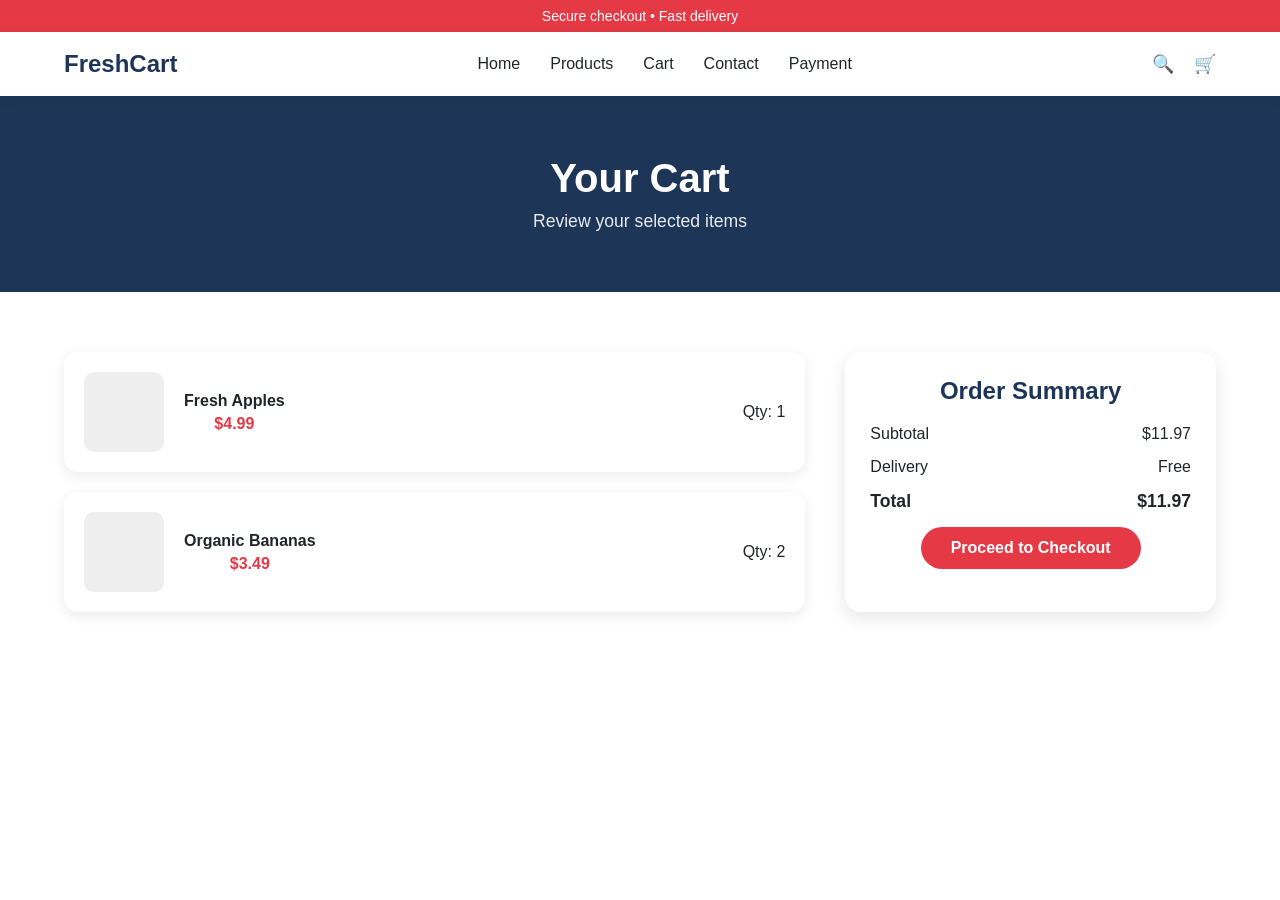
<file: cart.html>
<!DOCTYPE html>
<html lang="en">
<head>
    <meta charset="UTF-8">
    <meta name="viewport" content="width=device-width, initial-scale=1.0">
    <title>Cart | FreshCart</title>
    <link rel="stylesheet" href="style.css">
</head>
<body>

    <!-- Announcement Bar -->
    <div class="announcement-bar">
        Secure checkout • Fast delivery
    </div>

    <!-- Navbar -->
    <nav class="navbar">
        <div class="logo">FreshCart</div>

        <div class="nav-links">
            <a href="index.html">Home</a>
            <a href="products.html">Products</a>
            <a href="cart.html">Cart</a>
           <a href="contact.html">Contact</a>
            <a href="payment.html">Payment</a>

        </div>

        <div class="nav-icons">
            <span>🔍</span>
            <span>🛒</span>
        </div>

        <div class="hamburger">☰</div>
    </nav>

    <!-- Page Header -->
    <section class="page-header">
        <h1>Your Cart</h1>
        <p>Review your selected items</p>
    </section>

    <!-- Cart Layout -->
    <section class="cart container">

        <!-- Cart Items -->
        <div class="cart-items">

            <div class="cart-item">
                <div class="cart-image"></div>
                <div class="cart-details">
                    <h3>Fresh Apples</h3>
                    <p class="cart-price">$4.99</p>
                </div>
                <div class="cart-qty">Qty: 1</div>
            </div>

            <div class="cart-item">
                <div class="cart-image"></div>
                <div class="cart-details">
                    <h3>Organic Bananas</h3>
                    <p class="cart-price">$3.49</p>
                </div>
                <div class="cart-qty">Qty: 2</div>
            </div>

        </div>

        <!-- Cart Summary -->
        <div class="cart-summary">
            <h2>Order Summary</h2>

            <div class="summary-row">
                <span>Subtotal</span>
                <span>$11.97</span>
            </div>

            <div class="summary-row">
                <span>Delivery</span>
                <span>Free</span>
            </div>

            <div class="summary-total">
                <span>Total</span>
                <span>$11.97</span>
            </div>

            <button class="cta-button">Proceed to Checkout</button>
        </div>

    </section>

</body>
</html>
</file>
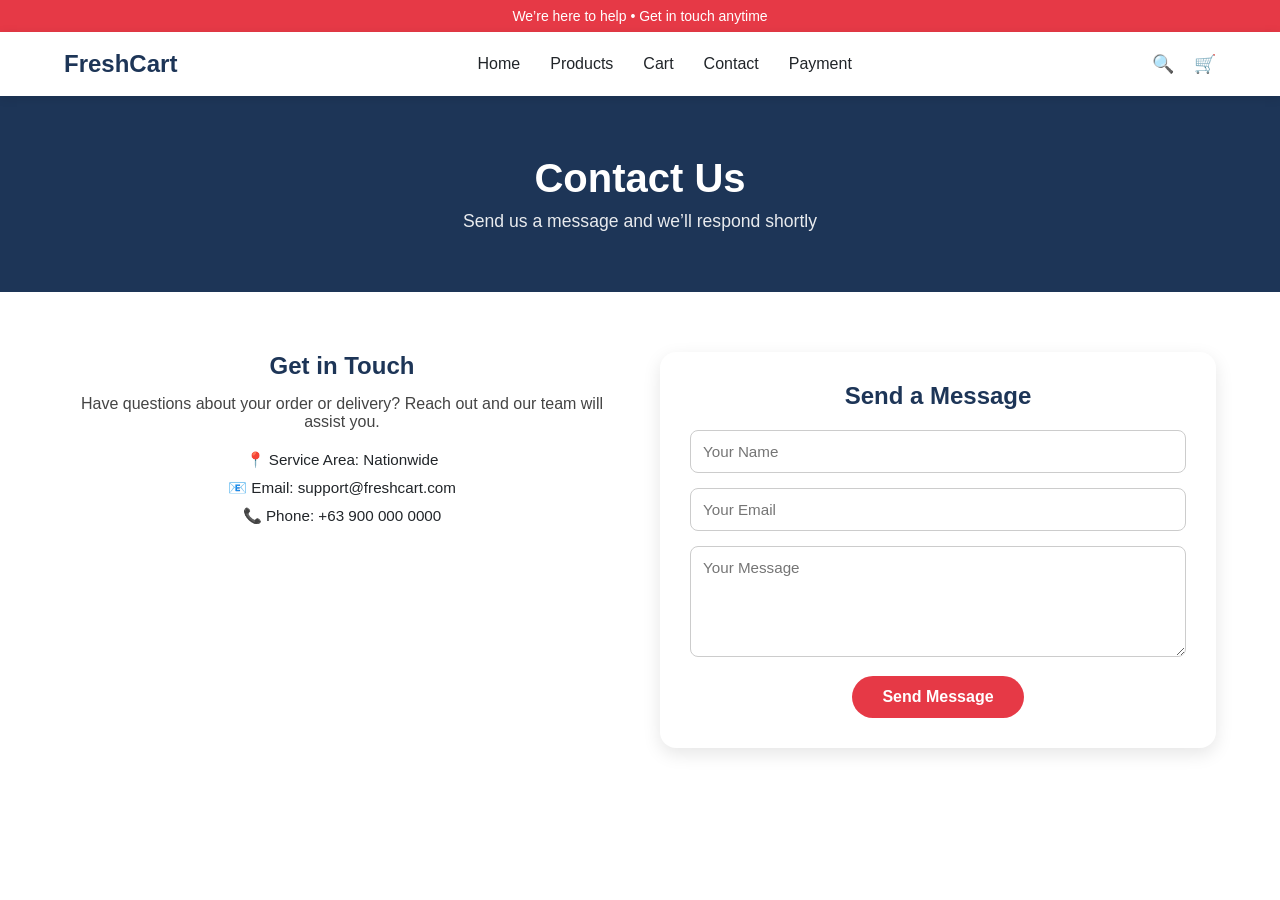
<file: contact.html>
<!DOCTYPE html>
<html lang="en">
<head>
    <meta charset="UTF-8">
    <meta name="viewport" content="width=device-width, initial-scale=1.0">
    <title>Contact | FreshCart</title>
    <link rel="stylesheet" href="style.css">
</head>
<body>

    <!-- Announcement Bar -->
    <div class="announcement-bar">
        We’re here to help • Get in touch anytime
    </div>

    <!-- Navbar -->
    <nav class="navbar">
        <div class="logo">FreshCart</div>

        <div class="nav-links">
            <a href="index.html">Home</a>
            <a href="products.html">Products</a>
            <a href="cart.html">Cart</a>
            <a href="contact.html">Contact</a>
             <a href="payment.html">Payment</a>
        </div>

        <div class="nav-icons">
            <span>🔍</span>
            <span>🛒</span>
        </div>

        <div class="hamburger">☰</div>
    </nav>

    <!-- Page Header -->
    <section class="page-header">
        <h1>Contact Us</h1>
        <p>Send us a message and we’ll respond shortly</p>
    </section>

    <!-- Contact Section -->
    <section class="contact container">

        <!-- Contact Info -->
        <div class="contact-info">
            <h2>Get in Touch</h2>
            <p>
                Have questions about your order or delivery?
                Reach out and our team will assist you.
            </p>

            <ul>
                <li>📍 Service Area: Nationwide</li>
                <li>📧 Email: support@freshcart.com</li>
                <li>📞 Phone: +63 900 000 0000</li>
            </ul>
        </div>

        <!-- Contact Form -->
        <form class="contact-form">
            <h2>Send a Message</h2>

            <input type="text" placeholder="Your Name" required>
            <input type="email" placeholder="Your Email" required>
            <textarea rows="5" placeholder="Your Message" required></textarea>

            <button class="cta-button" type="submit">Send Message</button>
        </form>

    </section>

</body>
</html>
</file>
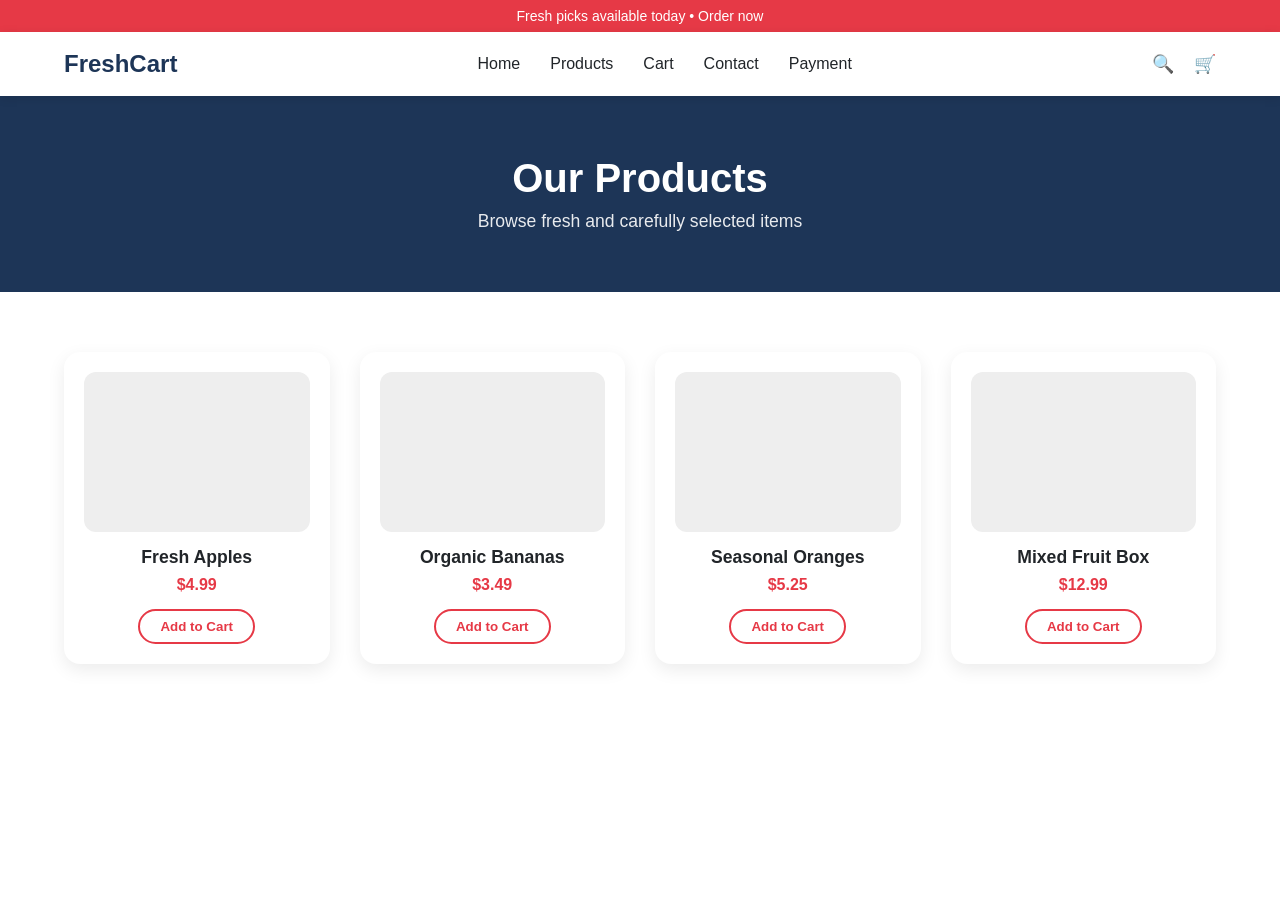
<file: products.html>
<!DOCTYPE html>
<html lang="en">
<head>
    <meta charset="UTF-8">
    <meta name="viewport" content="width=device-width, initial-scale=1.0">
    <title>Products | FreshCart</title>
    <link rel="stylesheet" href="style.css">
</head>
<body>

    <!-- Announcement Bar -->
    <div class="announcement-bar">
        Fresh picks available today • Order now
    </div>

    <!-- Navbar (same as home for UX consistency) -->
    <nav class="navbar">
        <div class="logo">FreshCart</div>

        <div class="nav-links">
            <a href="index.html">Home</a>
            <a href="products.html">Products</a>
            <a href="cart.html">Cart</a>
           <a href="contact.html">Contact</a>
            <a href="payment.html">Payment</a>
        </div>

        <div class="nav-icons">
            <span>🔍</span>
            <span>🛒</span>
        </div>

        <div class="hamburger">☰</div>
    </nav>

    <!-- Page Header -->
    <section class="page-header">
        <h1>Our Products</h1>
        <p>Browse fresh and carefully selected items</p>
    </section>

    <!-- Products Grid -->
    <section class="products container">

        <div class="product-card">
            <div class="product-image"></div>
            <h3>Fresh Apples</h3>
            <p class="price">$4.99</p>
            <button class="btn-outline">Add to Cart</button>
        </div>

        <div class="product-card">
            <div class="product-image"></div>
            <h3>Organic Bananas</h3>
            <p class="price">$3.49</p>
            <button class="btn-outline">Add to Cart</button>
        </div>

        <div class="product-card">
            <div class="product-image"></div>
            <h3>Seasonal Oranges</h3>
            <p class="price">$5.25</p>
            <button class="btn-outline">Add to Cart</button>
        </div>

        <div class="product-card">
            <div class="product-image"></div>
            <h3>Mixed Fruit Box</h3>
            <p class="price">$12.99</p>
            <button class="btn-outline">Add to Cart</button>
        </div>

    </section>

</body>
</html>
</file>
<file: style.css>
/* ===============================
   COLOR VARIABLES (RED, BLUE, BLACK, WHITE)
================================ */
:root {
    --red: #e63946;
    --blue: #1d3557;
    --black: #212529;
    --white: #ffffff;
}

/* ===============================
   GLOBAL STYLES
================================ */
* {
    margin: 0;
    padding: 0;
    box-sizing: border-box;
    font-family: 'Segoe UI', sans-serif;
}

body {
    background-color: var(--white);
    color: var(--black);
}

/* ===============================
   ANNOUNCEMENT BAR
================================ */
.announcement-bar {
    width: 100%;
    background-color: var(--red);
    color: var(--white);
    text-align: center;
    padding: 8px;
    font-size: 14px;
}

/* ===============================
   NAVBAR
================================ */
.navbar {
    position: sticky;
    top: 0;
    z-index: 100;
    background-color: var(--white);
    display: flex;
    justify-content: space-between;
    align-items: center;
    padding: 18px 5%;
    box-shadow: 0 2px 10px rgba(0,0,0,0.1);
}

.logo {
    font-size: 24px;
    font-weight: 700;
    color: var(--blue);
}

.nav-links {
    display: flex;
    gap: 30px;
}

.nav-links a {
    text-decoration: none;
    color: var(--black);
    font-weight: 500;
    transition: color 0.3s;
}

.nav-links a:hover {
    color: var(--red);
}

.nav-icons {
    display: flex;
    gap: 20px;
    font-size: 18px;
    cursor: pointer;
}

.hamburger {
    display: none;
    font-size: 26px;
    cursor: pointer;
}

/* ===============================
   HERO SECTION
================================ */
.hero {
    position: relative;
    height: 70vh;
    background: url('../img/placeholder.jpg') center/cover no-repeat;
    display: flex;
    justify-content: center;
    align-items: center;
}

.hero-overlay {
    position: absolute;
    inset: 0;
    background-color: rgba(0,0,0,0.4);
}

.hero-content {
    position: relative;
    z-index: 2;
    text-align: center;
    color: var(--white);
    padding: 0 20px;
     
}

.hero-content h1 {
    font-size: clamp(2rem, 5vw, 3.5rem);
    margin-bottom: 15px;
    

}

.hero-content p {
    font-size: 1.2rem;
    margin-bottom: 30px;
    
}
.cta-button a{
    text-decoration: none;
}
/* CTA Button */
.cta-button {
    background-color: var(--red);
    color: var(--white);
    border: none;
    padding: 12px 30px;
    border-radius: 30px;
    font-size: 1rem;
    font-weight: 600;
    cursor: pointer;
    transition: all 0.3s;
    
}

.cta-button:hover {
    background-color: #c1121f;
    transform: translateY(-2px);
    
}

/* ===============================
   CONTENT SECTION
================================ */
.container {
    padding: 60px 5%;
    text-align: center;
}

.section-title {
    font-size: 2rem;
    color: var(--blue);
    margin-bottom: 15px;
}

.section-text {
    max-width: 600px;
    margin: auto;
    color: #444;
}

/* ===============================
   RESPONSIVE STYLES
================================ */
@media (max-width: 768px) {

    .nav-links,
    .nav-icons {
        display: none;
    }

    .hamburger {
        display: block;
    }

    .hero {
        height: 60vh;
    }

    .hero-content p {
        font-size: 1rem;
    }
}


/* ===============================
   PAGE HEADER
================================ */
.page-header {
    background-color: var(--blue);
    color: var(--white);
    text-align: center;
    padding: 60px 20px;
}

.page-header h1 {
    font-size: 2.5rem;
    margin-bottom: 10px;
}

.page-header p {
    font-size: 1.1rem;
    opacity: 0.9;
}

/* ===============================
   PRODUCTS GRID
================================ */
.products {
    display: grid;
    grid-template-columns: repeat(auto-fit, minmax(220px, 1fr));
    gap: 30px;
}

/* Product Card */
.product-card {
    background-color: var(--white);
    border-radius: 16px;
    padding: 20px;
    text-align: center;
    box-shadow: 0 6px 18px rgba(0,0,0,0.08);
    transition: transform 0.3s;
}

.product-card:hover {
    transform: translateY(-5px);
}

/* Image Placeholder */
.product-image {
    height: 160px;
    background-color: #eee;
    border-radius: 12px;
    margin-bottom: 15px;
}

/* Product Text */
.product-card h3 {
    font-size: 1.1rem;
    margin-bottom: 8px;
}

.price {
    font-weight: 700;
    color: var(--red);
    margin-bottom: 15px;
}

/* Outline Button (reused) */
.btn-outline {
    background: transparent;
    border: 2px solid var(--red);
    color: var(--red);
    padding: 8px 20px;
    border-radius: 20px;
    cursor: pointer;
    font-weight: 600;
    transition: all 0.3s;
}

.btn-outline:hover {
    background-color: var(--red);
    color: var(--white);
}


/* ===============================
   CART PAGE
================================ */
.cart {
    display: grid;
    grid-template-columns: 2fr 1fr;
    gap: 40px;
}

/* Cart Items */
.cart-items {
    display: flex;
    flex-direction: column;
    gap: 20px;
}

.cart-item {
    display: flex;
    align-items: center;
    gap: 20px;
    background-color: var(--white);
    padding: 20px;
    border-radius: 14px;
    box-shadow: 0 4px 14px rgba(0,0,0,0.08);
}

.cart-image {
    width: 80px;
    height: 80px;
    background-color: #eee;
    border-radius: 10px;
}

.cart-details h3 {
    font-size: 1rem;
    margin-bottom: 5px;
}

.cart-price {
    color: var(--red);
    font-weight: 700;
}

.cart-qty {
    margin-left: auto;
    font-weight: 500;
}

/* Cart Summary */
.cart-summary {
    background-color: var(--white);
    padding: 25px;
    border-radius: 16px;
    box-shadow: 0 6px 18px rgba(0,0,0,0.1);
}

.cart-summary h2 {
    margin-bottom: 20px;
    color: var(--blue);
}

.summary-row,
.summary-total {
    display: flex;
    justify-content: space-between;
    margin-bottom: 15px;
}

.summary-total {
    font-weight: 700;
    font-size: 1.1rem;
}

/* ===============================
   CART RESPONSIVE
================================ */
@media (max-width: 768px) {
    .cart {
        grid-template-columns: 1fr;
    }
}



/* ===============================
   CONTACT PAGE
================================ */
.contact {
    display: grid;
    grid-template-columns: 1fr 1fr;
    gap: 40px;
}

/* Contact Info */
.contact-info h2 {
    color: var(--blue);
    margin-bottom: 15px;
}

.contact-info p {
    margin-bottom: 20px;
    color: #444;
}

.contact-info ul {
    list-style: none;
}

.contact-info li {
    margin-bottom: 10px;
    font-size: 0.95rem;
}

/* Contact Form */
.contact-form {
    background-color: var(--white);
    padding: 30px;
    border-radius: 16px;
    box-shadow: 0 6px 18px rgba(0,0,0,0.1);
}

.contact-form h2 {
    margin-bottom: 20px;
    color: var(--blue);
}

.contact-form input,
.contact-form textarea {
    width: 100%;
    padding: 12px;
    margin-bottom: 15px;
    border-radius: 8px;
    border: 1px solid #ccc;
    font-size: 0.95rem;
}

.contact-form input:focus,
.contact-form textarea:focus {
    outline: none;
    border-color: var(--blue);
}

/* ===============================
   CONTACT RESPONSIVE
================================ */
@media (max-width: 768px) {
    .contact {
        grid-template-columns: 1fr;
    }
}

/* ===============================
   PAYMENT PAGE
================================ */
.payment {
    display: grid;
    grid-template-columns: 2fr 1fr;
    gap: 40px;
}

/* Payment Form */
.payment-form {
    background-color: var(--white);
    padding: 30px;
    border-radius: 16px;
    box-shadow: 0 6px 18px rgba(0,0,0,0.1);
}

.payment-form h2 {
    color: var(--blue);
    margin-bottom: 20px;
}

.payment-form label {
    font-size: 0.9rem;
    margin-bottom: 5px;
    display: block;
}

.payment-form input {
    width: 100%;
    padding: 12px;
    margin-bottom: 15px;
    border-radius: 8px;
    border: 1px solid #ccc;
}

.payment-form input:focus {
    outline: none;
    border-color: var(--blue);
}

/* Expiry + CVV Row */
.payment-row {
    display: flex;
    gap: 20px;
}

/* Payment Summary */
.payment-summary {
    background-color: var(--white);
    padding: 25px;
    border-radius: 16px;
    box-shadow: 0 6px 18px rgba(0,0,0,0.1);
}

.payment-summary h2 {
    margin-bottom: 20px;
    color: var(--blue);
}

/* ===============================
   PAYMENT RESPONSIVE
================================ */
@media (max-width: 768px) {
    .payment {
        grid-template-columns: 1fr;
    }

    .payment-row {
        flex-direction: column;
    }
}




/* ===============================
   PAYMENT SUCCESS PAGE
================================ */
.success-hero {
    height: 50vh;
    background: url('../img/placeholder.jpg') center/cover no-repeat;
}

.success {
    margin-top: -60px;
    display: flex;
    justify-content: center;
}

.success-card {
    background-color: var(--white);
    padding: 40px;
    border-radius: 20px;
    max-width: 600px;
    text-align: center;
    box-shadow: 0 8px 24px rgba(0,0,0,0.12);
}

.success-card h2 {
    color: var(--blue);
    margin-bottom: 15px;
}

.success-card p {
    margin-bottom: 30px;
    color: #444;
}

.success-actions {
    display: flex;
    gap: 20px;
    justify-content: center;
}

/* Responsive */
@media (max-width: 768px) {
    .success {
        margin-top: 0;
    }

    .success-actions {
        flex-direction: column;
    }
}

.cta-button {
    text-decoration: none;
    bottom: 1px;
}
</file>
